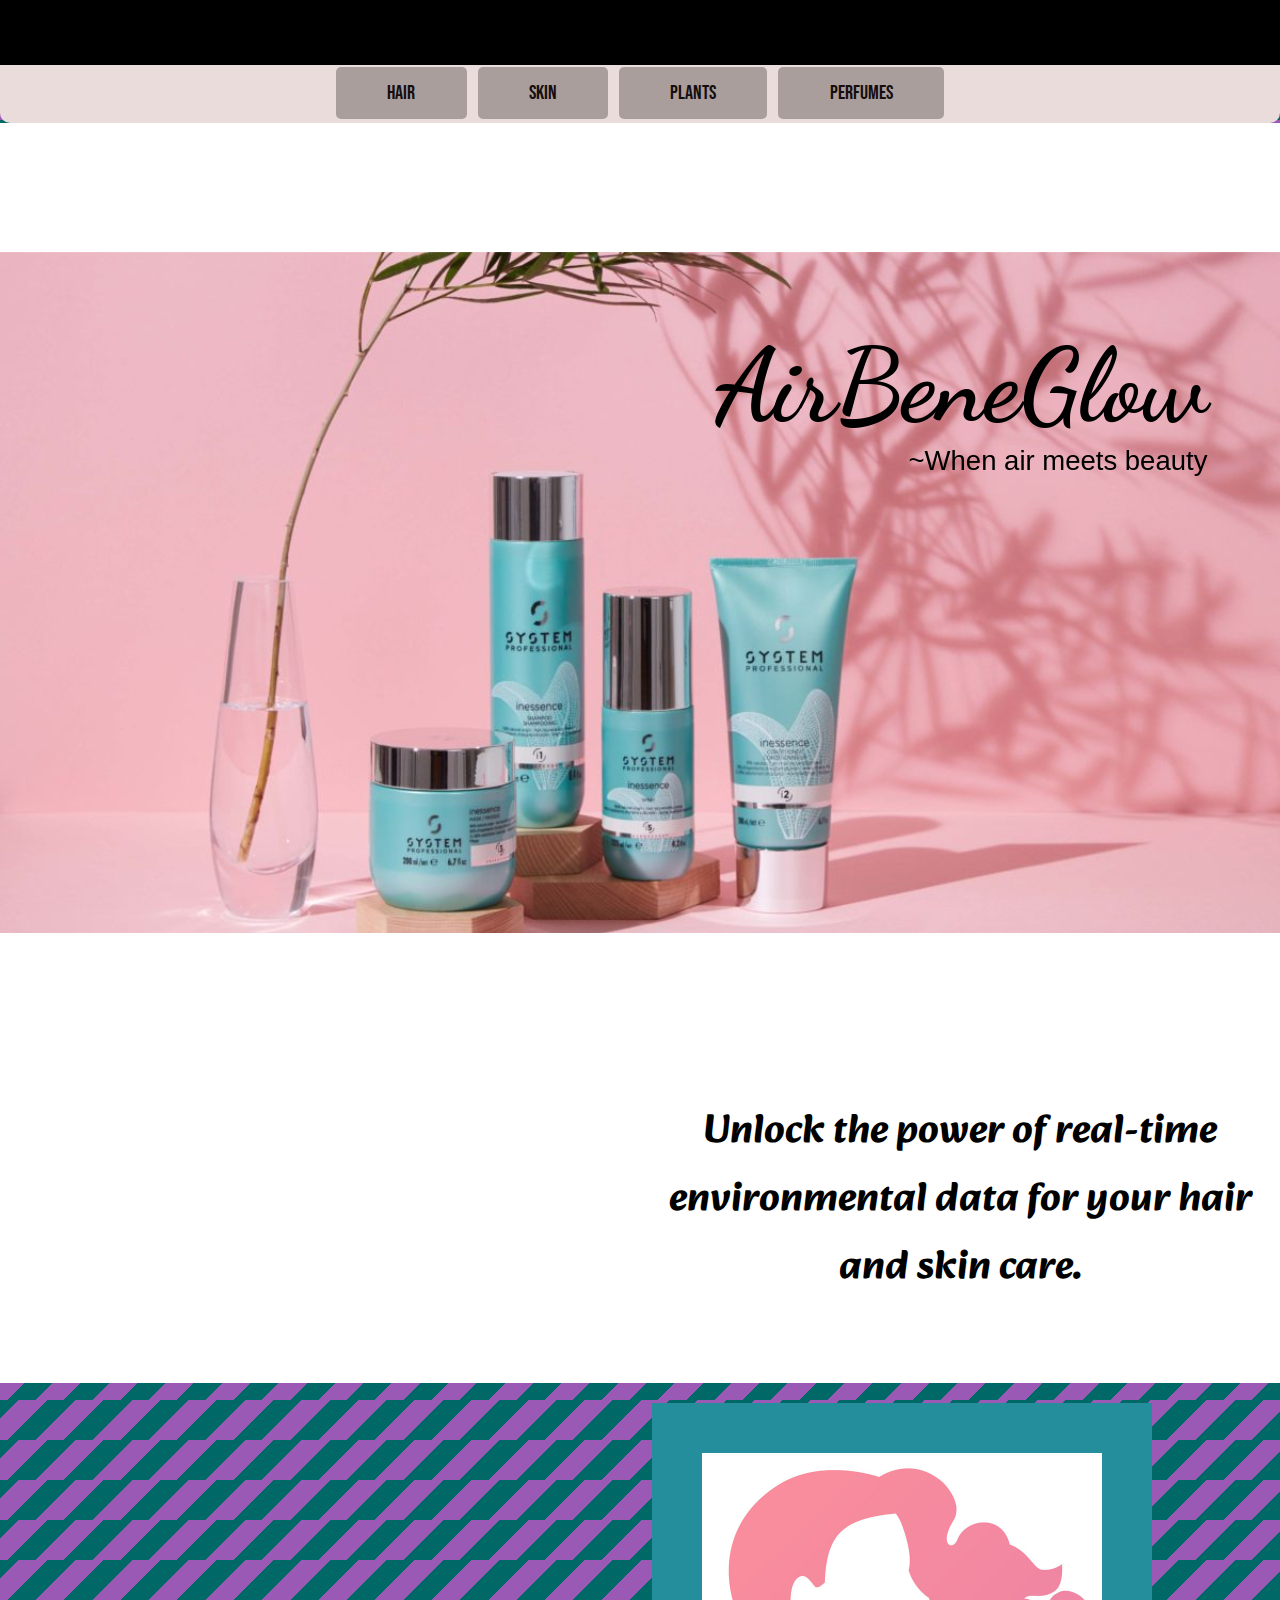
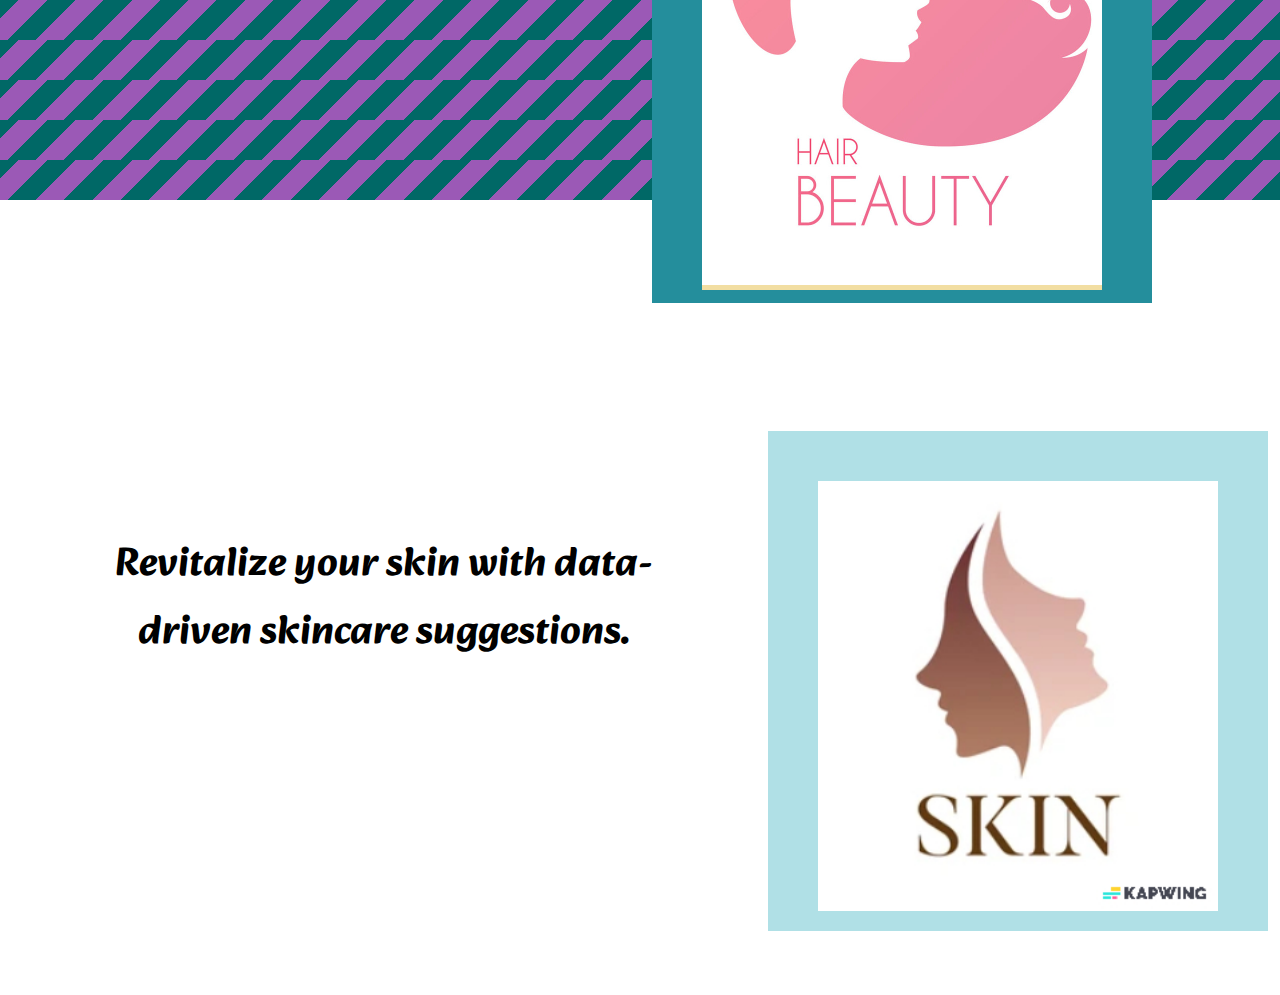
<file: website/index.html>
<!DOCTYPE html>
<html>
    <head>
        <link rel="stylesheet" href="common.css" />
        <link rel="stylesheet" href="navbar.css" />
        <link rel="stylesheet" href="footer.css" />
        
    </head>
    <body>
       
        <div class="stripes">
        <div class="meanius"></div>
        <div class="navbar">
            <a href="hair.html" class="navbar-selected">HAIR</a>
            <a href="skin.html" class="navbar-selected">SKIN</a>
            <a href="plant.html" class="navbar-selected">PLANTS</a>
            <a href="perfume.html" class="navbar-selected">PERFUMES</a>
        </div>
        <div class="top-half">
          <img src="index.jpeg" class="index-image">
        </div>
        <div class="text-beside-right-box">
          <h1 style="color:black;">Unlock the power of real-time environmental data for your hair and skin care.</h1>
          
        </div>
        <a href="hair.html" class="right-box">
          <div class="image-container" style="background-color: #F2DEA2;">
            <img src="hair.jpg" alt="Image Description" class="hair-image">
        </div>
        
        </a>

        <div class="text-beside-left-box">
          <h1 style="color:black;">Revitalize your skin with data-driven skincare suggestions.</h1>
           
        </div>
        <a href="skin.html" class="left-box">
          <div class="image-container">
            <img src="skin.jpg" alt="Image Description" class="hair-image">
          </div>
        </a>
        <div class="bottom-half"></div>
      </div>
    </body>
</html>
</file>
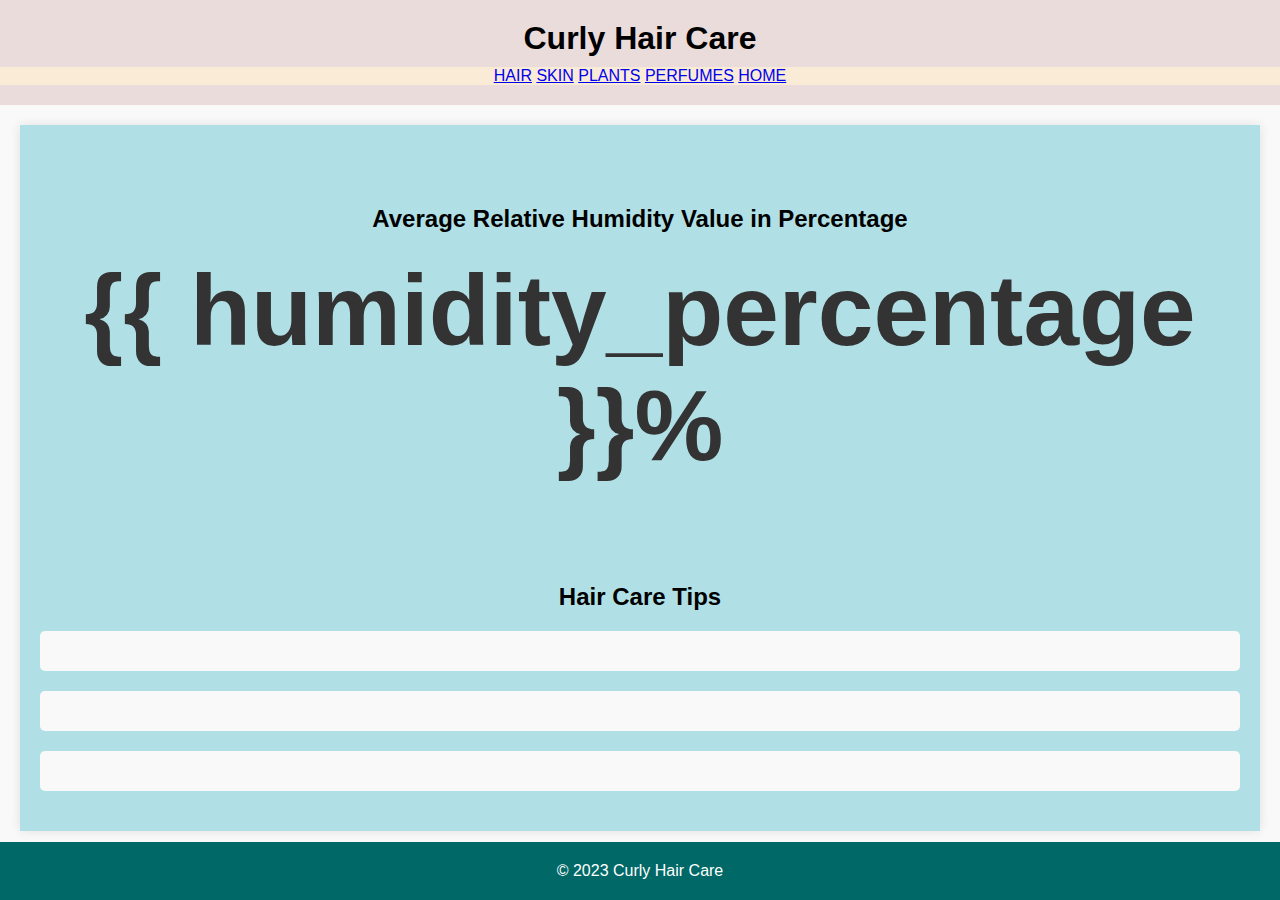
<file: website/curly.html>
<!DOCTYPE html>
<html lang="en">
<head>
    <meta charset="UTF-8">
    <meta name="viewport" content="width=device-width, initial-scale=1.0">
    <title>Curly Hair Care</title>
    <link rel="stylesheet" href="cstyle.css">
    <script src="script.js"></script>
    <script src = "curly.js"></script>
</head>
<body>
    <header>
        <h1>Curly Hair Care</h1>
        <div class="navbar" style="background-color: antiquewhite;margin-top: 10px;">
            <a href="hair.html" class="navbar-selected">HAIR</a>
            <a href="skin.html" class="navbar-selected">SKIN</a>
            <a href="plant.html" class="navbar-selected">PLANTS</a>
            <a href="perfume.html" class="navbar-selected">PERFUMES</a>
            <a href="index.html" class="navbar-selected">HOME</a>
        </div>
    </header>

    <main>
        <section class="hero">
            <h2>Average Relative Humidity Value in Percentage</h2>
            <div class="humidity">
                <p class="humidity-percentage">{{ humidity_percentage }}%</p>
            </div>
            </div>
        </section>

        <section class="hair-care-tips">
            <h2><center><div style="margin-bottom: 20px;">Hair Care Tips</div></center></h2>
            <div class="tip" id="tip1">
            </div>
            <div class="tip" id="tip2">
            </div>
            <div class="tip" id="tip3">
            </div>
        </section>
    </main>

    <footer>
        <p>&copy; 2023 Curly Hair Care</p>
    </footer>
</body>
</html>
</file>
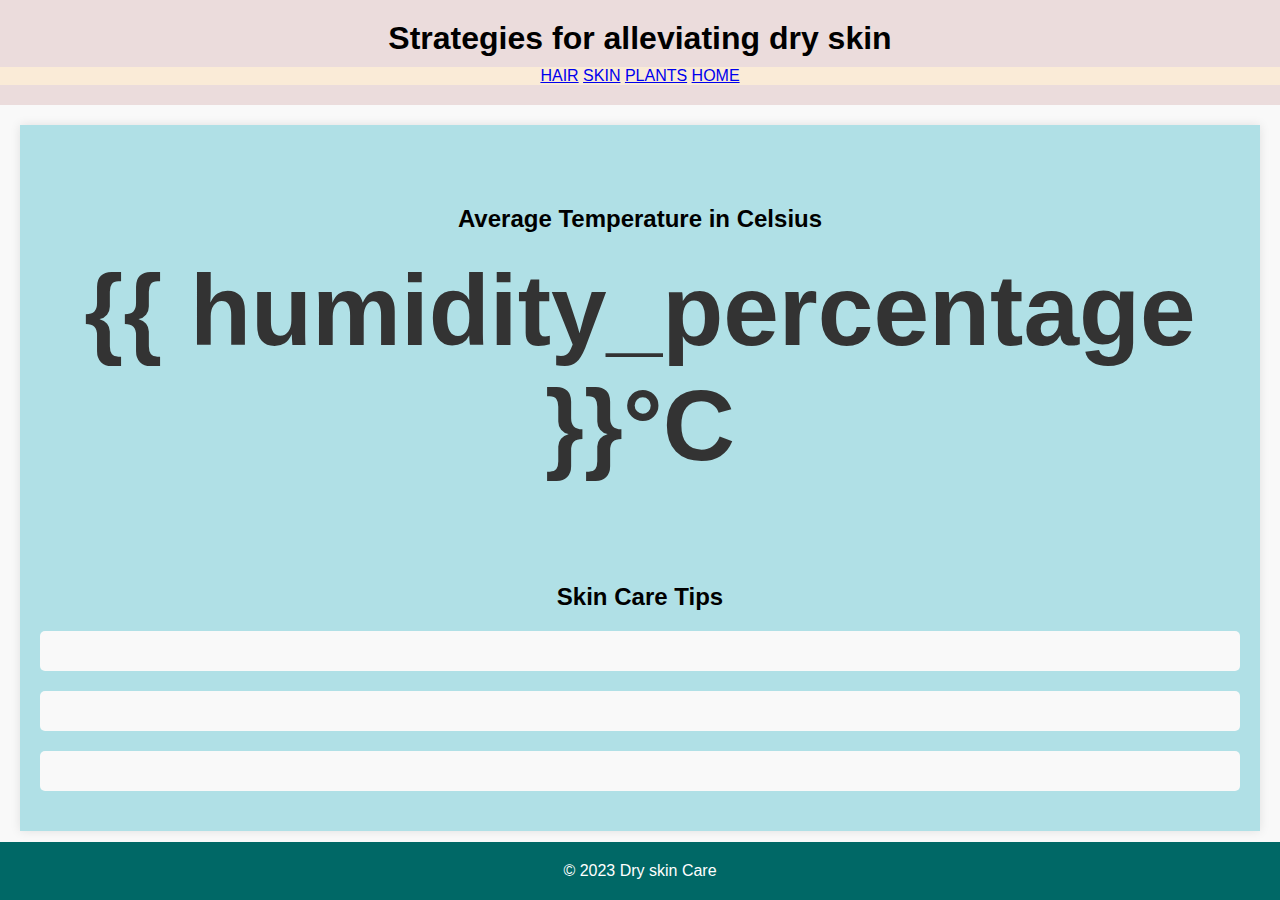
<file: website/dry.html>
<!DOCTYPE html>
<html lang="en">
<head>
    <meta charset="UTF-8">
    <meta name="viewport" content="width=device-width, initial-scale=1.0">
    <title>Dry skin care</title>
    <link rel="stylesheet" href="cstyle.css">
    <script src="script_skin.js"></script>
    <script src = "dry.js"></script>
</head>
<body>
    <header>
        <h1>Strategies for alleviating dry skin</h1>
        <div class="navbar" style="background-color: antiquewhite;margin-top: 10px;">
            <a href="hair.html" class="navbar-selected">HAIR</a>
            <a href="skin.html" class="navbar-selected">SKIN</a>
            <a href="plant.html" class="navbar-selected">PLANTS</a>
            <a href="index.html" class="navbar-selected">HOME</a>
        </div>
    </header>

    <main>
        <section class="hero">
            <h2>Average Temperature in Celsius</h2>
            <div class="humidity">
                <p class="humidity-percentage">{{ humidity_percentage }}°C</p>
            </div>
            </div>
            </div>
        </section>

        <section class="skin-care-tips">
            <h2><center><div style="margin-bottom: 20px;">Skin Care Tips</div></center></h2>
            <div class="tip" id="tip1">
               
            </div>
            <div class="tip" id="tip2">
                
            </div>
            <div class="tip" id="tip3">
             
            </div>
        </section>
    </main>

    <footer>
        <p>&copy; 2023 Dry skin Care</p>
    </footer>
</body>
</html>
</file>
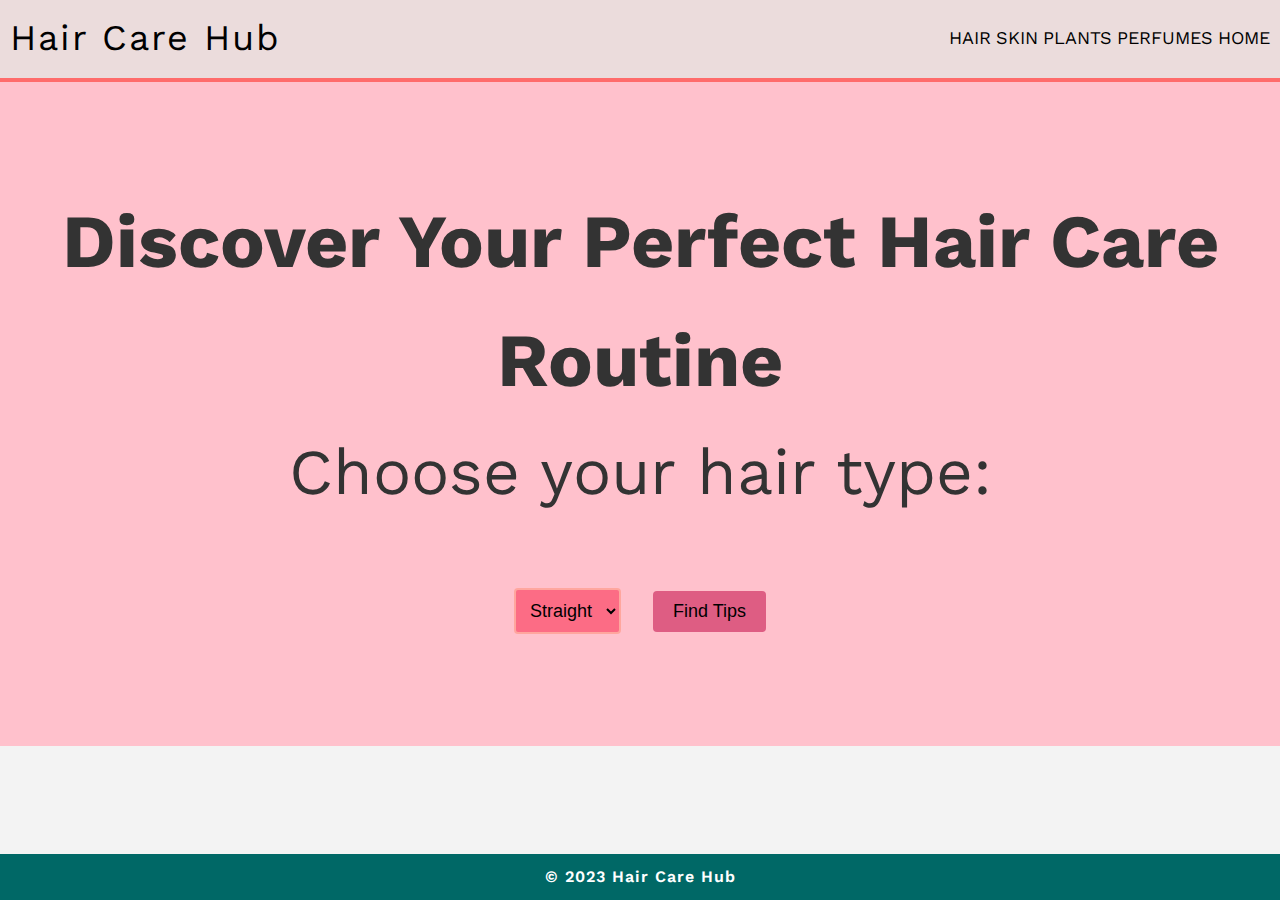
<file: website/hair.html>
<!DOCTYPE html>
<html lang="en">
<head>
    <meta charset="UTF-8">
    <meta name="viewport" content="width=device-width, initial-scale=1.0">
    <title>Hair Care Hub</title>
    <link href="https://fonts.googleapis.com/css2?family=Work+Sans:wght@400;600;700&display=swap" rel="stylesheet">
    <link rel="stylesheet" href="styles.css">
    <script src="script.js"></script>
</head>
<body>
    
    <header>
        <h1>Hair Care Hub</h1>
        <nav>
            <ul>
                <div class="navbar">
                    <a href="hair.html" class="navbar-selected">HAIR</a>
                    <a href="skin.html" class="navbar-selected">SKIN</a>
                    <a href="plant.html" class="navbar-selected">PLANTS</a>
                    <a href="perfume.html" class="navbar-selected">PERFUMES</a>
                    <a href="index.html" class="navbar-selected">HOME</a>
                </div>
            </ul>
        </nav>
    </header>
    
    <main>
        <section class="hero">
            <h3>Discover Your Perfect Hair Care Routine</h3>
            <form id="hair-type-form">
                <p>Choose your hair type:</p>
                <div class="dropdown">
                    <select id="hair-type">
                        <option value="straight">Straight</option>
                        <option value="wavy">Wavy</option>
                        <option value="curly">Curly</option>
                    </select>
                </div>
                <button id="search-button">Find Tips</button>
            </form>
        </section>
    </main>
    
    
    <footer>
        <p>&copy; 2023 Hair Care Hub</p>
    </footer>
</body>
</html>
</file>
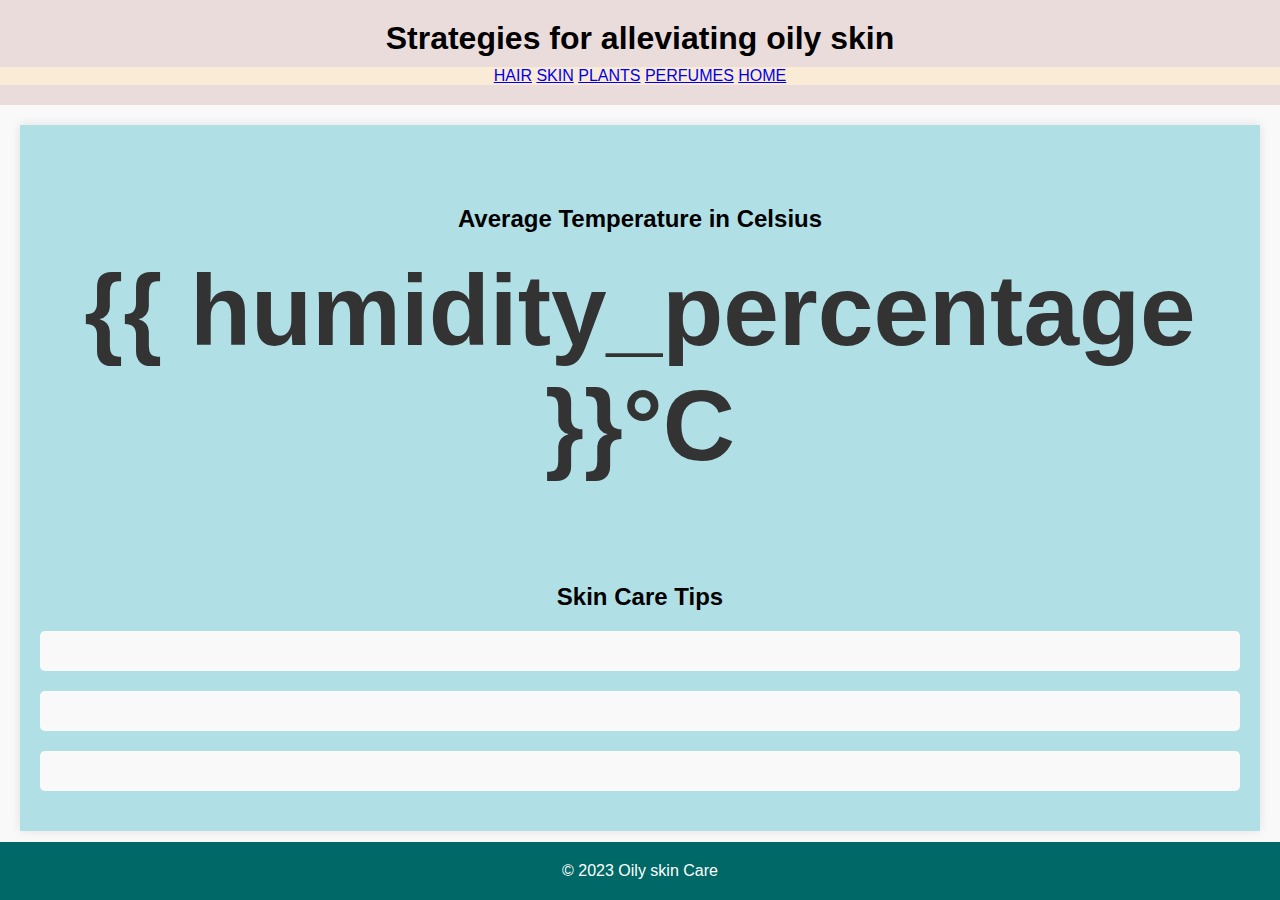
<file: website/oil.html>
<!DOCTYPE html>
<html lang="en">
<head>
    <meta charset="UTF-8">
    <meta name="viewport" content="width=device-width, initial-scale=1.0">
    <title>Oily skin Care</title>
    <link rel="stylesheet" href="cstyle.css">
    <script src="script_skin.js"></script>
    <script src = "oil.js"></script>
</head>
<body>
    <header>
        <h1>Strategies for alleviating oily skin</h1>
        <div class="navbar" style="background-color: antiquewhite;margin-top: 10px;">
            <a href="hair.html" class="navbar-selected">HAIR</a>
            <a href="skin.html" class="navbar-selected">SKIN</a>
            <a href="plant.html" class="navbar-selected">PLANTS</a>
            <a href="perfume.html" class="navbar-selected">PERFUMES</a>
            <a href="index.html" class="navbar-selected">HOME</a>
        </div>
    </header>

    <main>
        <section class="hero">
            <h2>Average Temperature in Celsius</h2>
            <div class="humidity">
                <p class="humidity-percentage">{{ humidity_percentage }}°C</p>
            </div>
        </section>

        <section class="skin-care-tips">
            <h2><center><div style="margin-bottom: 20px;">Skin Care Tips</div></center></h2>
            <div class="tip" id="tip1">
              
            </div>
            <div class="tip" id="tip2">
              
            </div>
            <div class="tip" id="tip3">
              
            </div>
        </section>
    </main>

    <footer>
        <p>&copy; 2023 Oily skin Care</p>
    </footer>
</body>
</html>
</file>
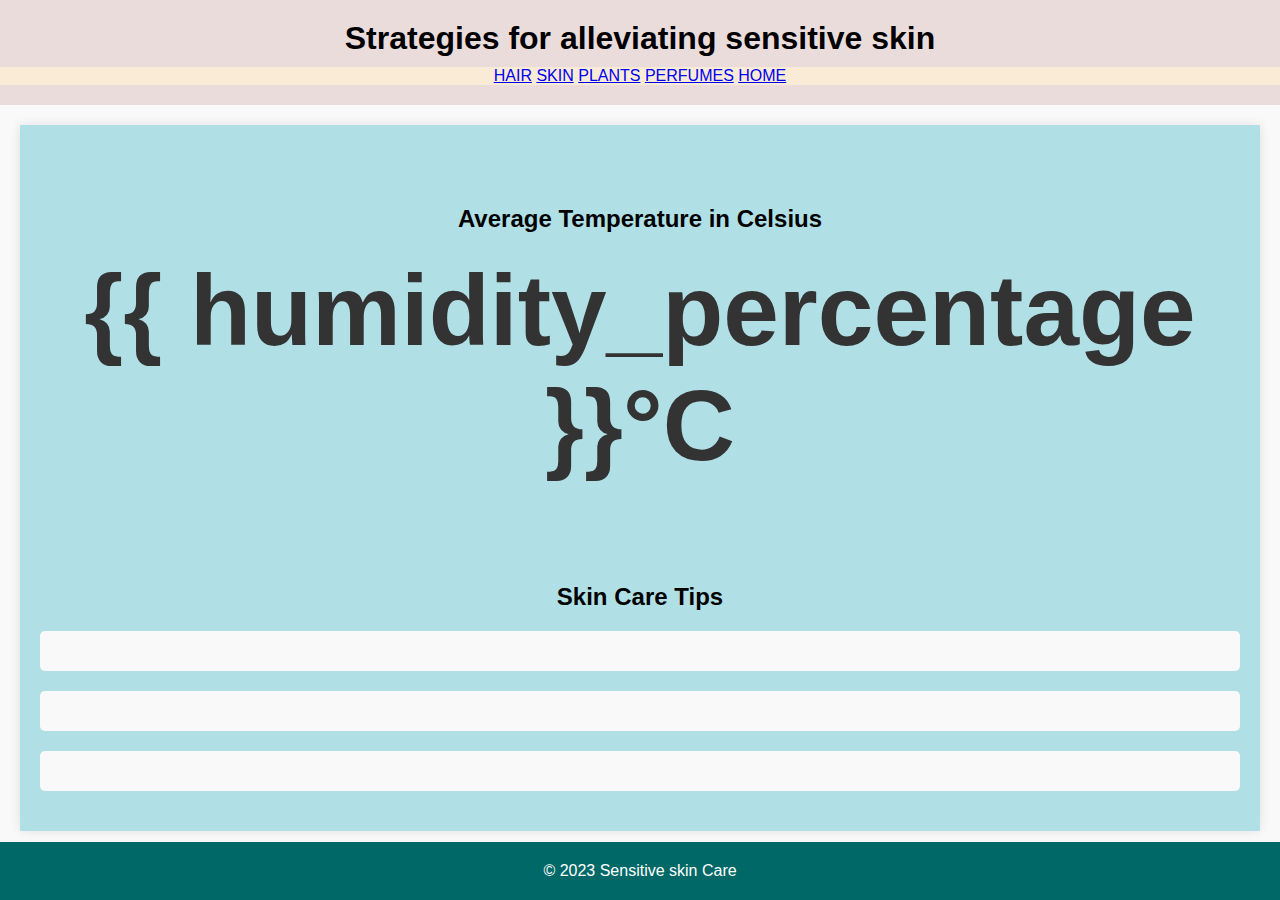
<file: website/sensitive.html>
<!DOCTYPE html>
<html lang="en">
<head>
    <meta charset="UTF-8">
    <meta name="viewport" content="width=device-width, initial-scale=1.0">
    <title>Sensitive skin Care</title>
    <link rel="stylesheet" href="cstyle.css">
    <script src="script_skin.js"></script>
    <script src="sensitive.js"></script>
</head>
<body>
    <header>
        <h1>Strategies for alleviating sensitive skin</h1>
        <div class="navbar" style="background-color: antiquewhite;margin-top: 10px;">
            <a href="hair.html" class="navbar-selected">HAIR</a>
            <a href="skin.html" class="navbar-selected">SKIN</a>
            <a href="plant.html" class="navbar-selected">PLANTS</a>
            <a href="perfume.html" class="navbar-selected">PERFUMES</a>
            <a href="index.html" class="navbar-selected">HOME</a>
        </div>
    </header>

    <main>
        <section class="hero">
            <h2>Average Temperature in Celsius</h2>
            <div class="humidity">
                <p class="humidity-percentage">{{ humidity_percentage }}°C</p>
            </div>
        </section>

        <section class="skin-care-tips">
            <h2><center><div style="margin-bottom: 20px;">Skin Care Tips</div></center></h2>
            <div class="tip" id="tip1">
               
            </div>
            <div class="tip" id="tip2">
             
            </div>
            <div class="tip" id="tip3">
            </div>
        </section>
    </main>

    <footer>
        <p>&copy; 2023 Sensitive skin Care</p>
    </footer>
</body>
</html>
</file>
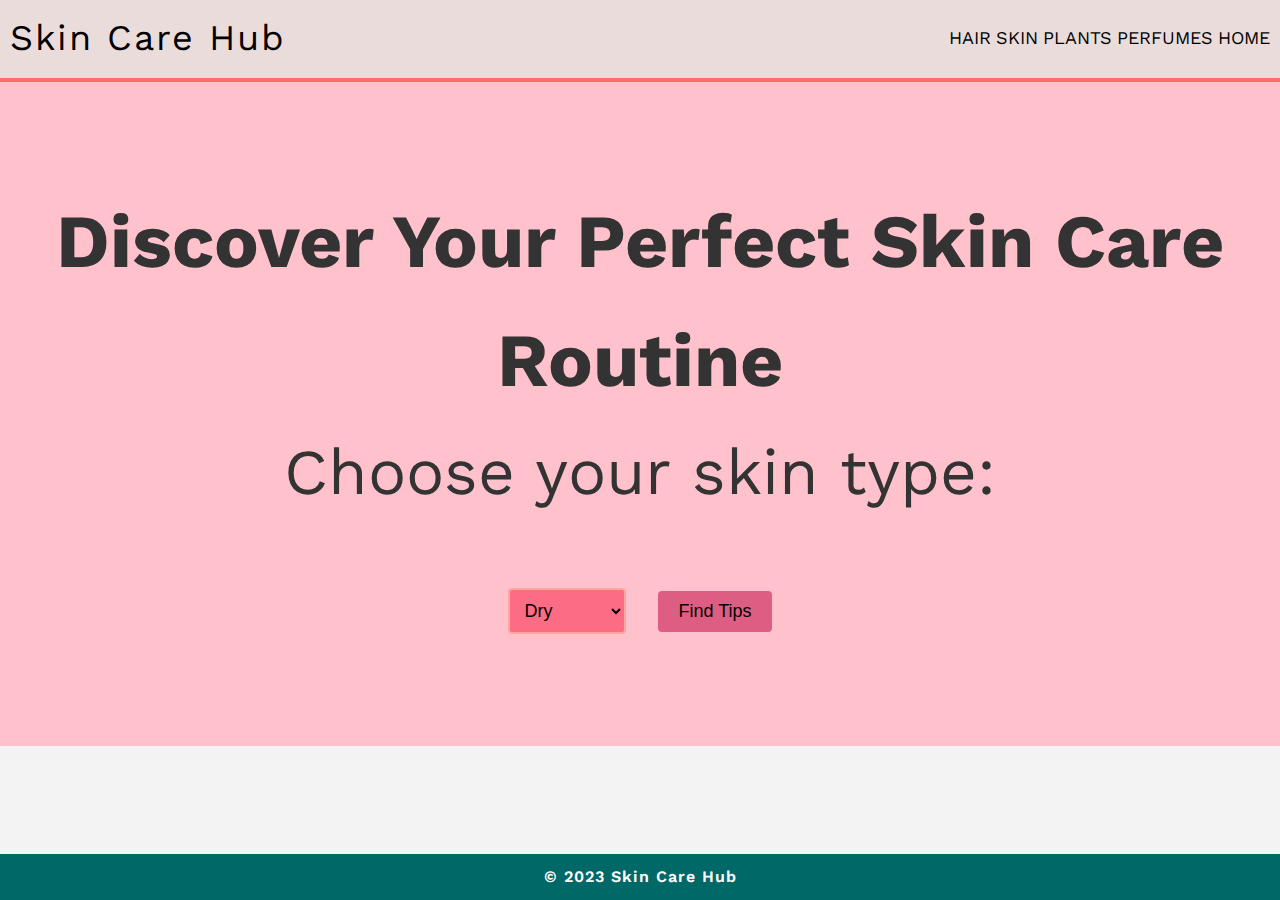
<file: website/skin.html>
<!DOCTYPE html>
<html lang="en">
<head>
    <meta charset="UTF-8">
    <meta name="viewport" content="width=device-width, initial-scale=1.0">
    <title>Skin Care Hub</title>
    <link href="https://fonts.googleapis.com/css2?family=Work+Sans:wght@400;600;700&display=swap" rel="stylesheet">
    <link rel="stylesheet" href="styles.css">
    <script src="script_skin.js"></script>
</head>
<body>

    <header>
        <h1>Skin Care Hub</h1>
        <nav>
            <ul>
                <div class="navbar">
                    <a href="hair.html" class="navbar-selected">HAIR</a>
                    <a href="skin.html" class="navbar-selected">SKIN</a>
                    <a href="plant.html" class="navbar-selected">PLANTS</a>
                    <a href="perfume.html" class="navbar-selected">PERFUMES</a>
                    <a href="index.html" class="navbar-selected">HOME</a>
                </div>
            </ul>
        </nav>
    </header>
    
    <main>
        <section class="hero">
            <h3>Discover Your Perfect Skin Care Routine</h3>
            <form id="skin-type-form">
                <p>Choose your skin type:</p>
                <div class="dropdown">
                    <select id="skin-type">
                        <option value="dry">Dry</option>
                        <option value="oil">Oily</option>
                        <option value="sensitive">Sensitive</option>
                    </select>
                </div>
                <button id="search-button">Find Tips</button>
            </form>
        </section>
    </main>
    
    
    <footer>
        <p>&copy; 2023 Skin Care Hub</p>
    </footer>
</body>
</html>
</file>
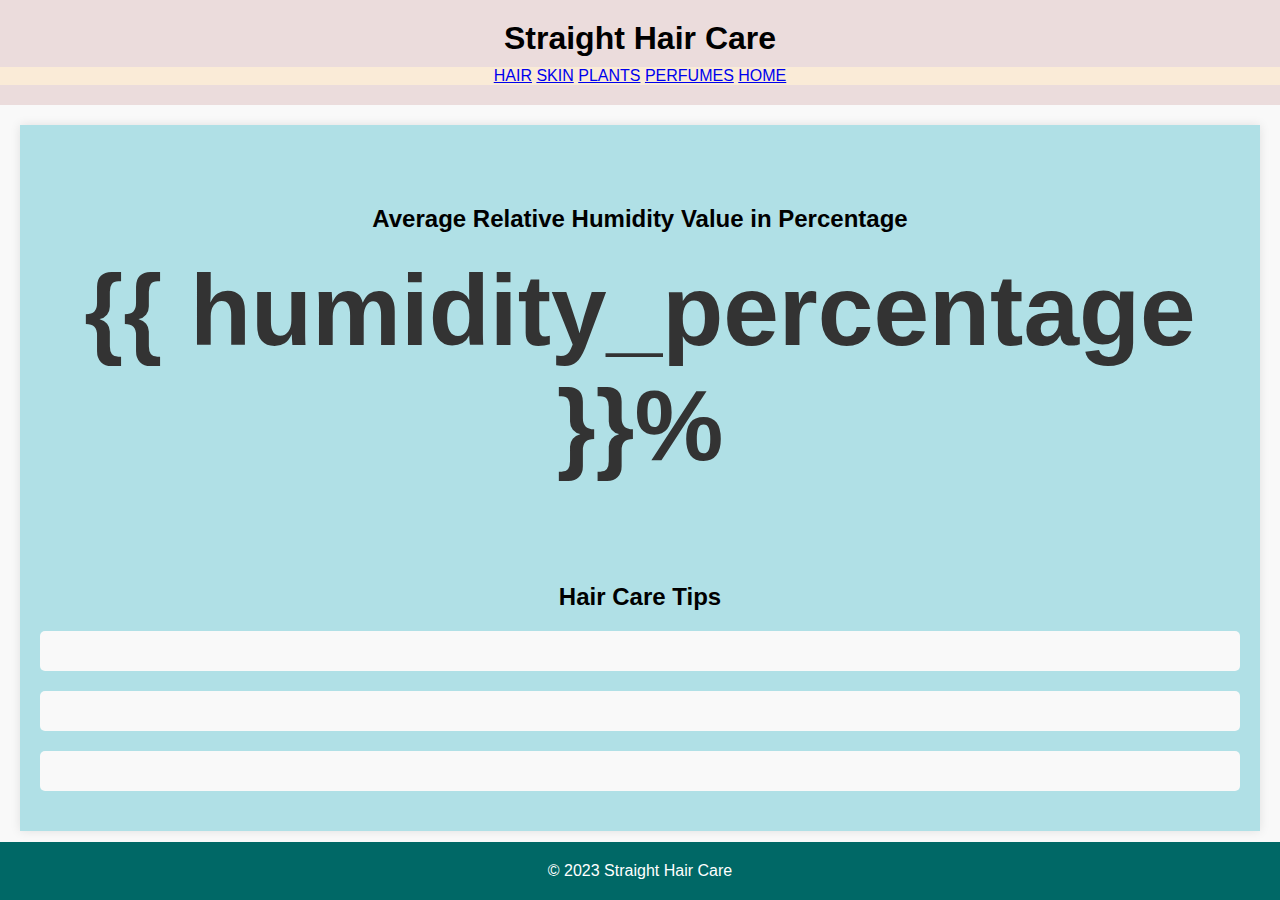
<file: website/straight.html>
<!DOCTYPE html>
<html lang="en">
<head>
    <meta charset="UTF-8">
    <meta name="viewport" content="width=device-width, initial-scale=1.0">
    <title>Straight Hair Care</title>
    <link rel="stylesheet" href="cstyle.css">
    <script src="script.js"></script>
    <script src = "straight.js"></script>
</head>
<body>
    <header>
        <h1>Straight Hair Care</h1>
        <div class="navbar" style="background-color: antiquewhite;margin-top: 10px;">
            <a href="hair.html" class="navbar-selected">HAIR</a>
            <a href="skin.html" class="navbar-selected">SKIN</a>
            <a href="plant.html" class="navbar-selected">PLANTS</a>
            <a href="perfume.html" class="navbar-selected">PERFUMES</a>
            <a href="index.html" class="navbar-selected">HOME</a>
        </div>
    </header>

    <main>
        <section class="hero">
            <h2>Average Relative Humidity Value in Percentage</h2>
            <div class="humidity">
                <p class="humidity-percentage">{{ humidity_percentage }}%</p>
            </div>
        </section>

        <section class="hair-care-tips">
            <h2><center><div style="margin-bottom: 20px;">Hair Care Tips</div></center></h2>
            <div class="tip" id="tip1">
              
            </div>
            <div class="tip" id="tip2">
            
            </div>
            <div class="tip" id="tip3">
              
            </div>
        </section>
    </main>

    <footer>
        <p>&copy; 2023 Straight Hair Care</p>
    </footer>
</body>
</html>
</file>
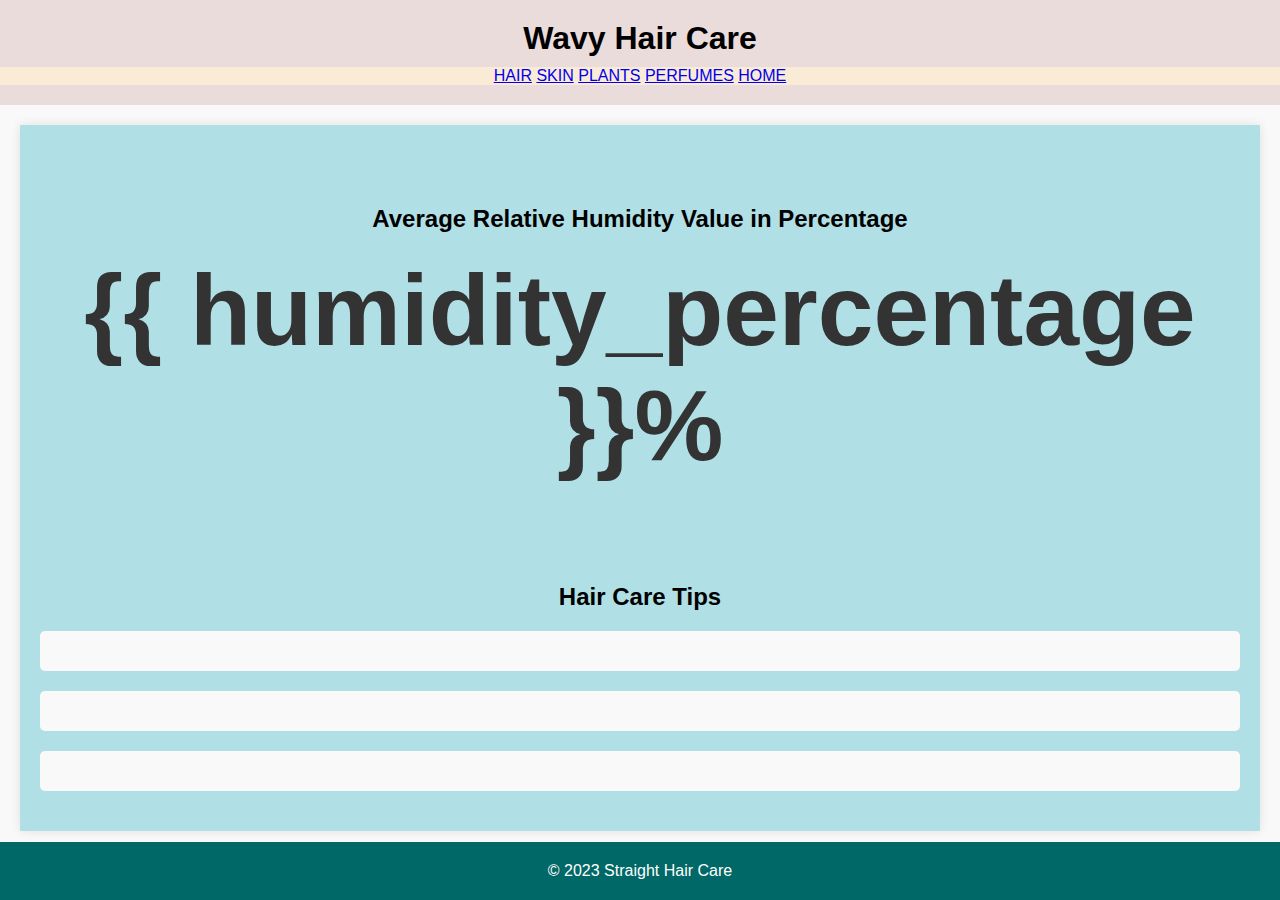
<file: website/wavy.html>
<!DOCTYPE html>
<html lang="en">
<head>
    <meta charset="UTF-8">
    <meta name="viewport" content="width=device-width, initial-scale=1.0">
    <title>Wavy Hair Care</title>
    <link rel="stylesheet" href="cstyle.css">
    <script src="script.js"></script>
    <script src="wavy.js"></script>
</head>
<body>
    <header>
        <h1>Wavy Hair Care</h1>
        <div class="navbar" style="background-color: antiquewhite;margin-top: 10px;">
            <a href="hair.html" class="navbar-selected">HAIR</a>
            <a href="skin.html" class="navbar-selected">SKIN</a>
            <a href="plant.html" class="navbar-selected">PLANTS</a>
            <a href="perfume.html" class="navbar-selected">PERFUMES</a>
            <a href="index.html" class="navbar-selected">HOME</a>
        </div>
    </header>

    <main>
        <section class="hero">
            <h2>Average Relative Humidity Value in Percentage</h2>
            <div class="humidity">
                <p class="humidity-percentage">{{ humidity_percentage }}%</p>
            </div>
        </section>

        <section class="hair-care-tips">
            <h2><center><div style="margin-bottom: 20px;">Hair Care Tips</div></center></h2>
            <div class="tip" id="tip1">
                <!-- Placeholder for Tip 1 -->
            </div>
            <div class="tip" id="tip2">
                <!-- Placeholder for Tip 2 -->
            </div>
            <div class="tip" id="tip3">
                <!-- Placeholder for Tip 3 -->
            </div>
        </section>
    </main>

    <footer>
        <p>&copy; 2023 Straight Hair Care</p>
    </footer>
</body>
</html>
</file>
<file: website/common.css>
@import url("fonts.css");

* {
  box-sizing: border-box;
}

body {
  overflow-x: hidden;
  margin: 0;
  text-align: center;
  background-color: white;
  font-size: 20px;
}

.meanius {
  display: grid;
  grid-template-columns: max(70px, 10%) 30% 8%;
  background-color: black;
  width: 100%;
  padding-left: 10px;
  padding-top: 5px;
  padding-bottom: 2px;
  font-family: "Temp Quote Font";
  height: 65px;
}

.meanius-item {
  grid-row: 1;
}


.box {
  background-image: radial-gradient(
    rgba(235, 255, 204, 0.7),
    rgba(246, 255, 238, 0.5)
  );
  border-radius: 30px;
  padding: 20px;
  margin: 20px;
  box-shadow: 10px 5px 5px rgba(50, 50, 50, 0.4);
}

.box h3 {
  margin-bottom: 0px;
  margin-top: 10px; 
  font-family: 'Heading Font';
}

.about1 {
  margin: 50px;
}

.about2 {
  margin: 50px;
}

.faq-box {
  text-align: left;
  height: 60px;
  overflow-y: hidden;
  padding-top: 0;
  padding-bottom: 10;
  width: fit-content;
  font-family: 'Song Font'; 
  color: rgba(63, 38, 0, 0.934);
}

.faq-box:hover {
  height: fit-content;
}

.answers {
  opacity: 0;
  transition: opacity 0.5s ease-in-out;
}

.faq-box:hover .answers {
  opacity: 1;
}







.index-image {
  width: 100%; 
  height: 100%;
  object-fit: cover;
}

.hair-image {
  width: 100%;
  height: auto;
  
}
.image-container {
  width: 80%; 
  height: auto; 
  margin: 10% auto; 
}


.text-beside-left-box {
  width: 50%;
  float: left;
  padding: 10px;
  margin-top: 10%;
  font-family: "Description Font";
  color: #87CEEB;
  margin-left: 5%;
}

.left-box {
  width: 500px;
  height: 500px;
  background-color: powderblue;
  float: left;
  margin-right: 10px;
  margin-top: 5%;
  margin-bottom: 5%;
  margin-left: 5%;
}

.text-beside-right-box {
  width: 50%; 
  float: right;
  padding: 10px;
  margin-top: 10%;
  font-family: "Description Font";
  color: #87CEEB;
  margin-left: 5%;
}

.right-box {
  width: 500px;
  height: 500px;
  background-color: rgb(36, 142, 156);
  float: right;
  margin-left: 5%;
  margin-right: 10%;
  margin-top: 5%;
  margin-bottom: 5%;
}
.stripes {
  background-image: repeating-linear-gradient(-45deg, #006866, #006866 20px, #9B59B6 20px, #9B59B6 40px);
  background-size: 100% 40px;
  height: 200vh;
}
</file>
<file: website/navbar.css>
@import url("fonts.css");

.navbar {
  overflow: hidden;
  background-color:rgb(235, 220, 220) ;
  position: sticky;
  top: 0px;
  width: 100vw;
  font-family: "Navbar Font";
  border-bottom-right-radius: 10px;
  border-bottom-left-radius: 10px;
  z-index: 99;
}

.navbar a {
  align-items: center;
  justify-content: space-between;
  display: inline-flex;
  color: #160e0e;
  text-align: center;
  text-decoration: none;
  padding: 14px 4%;
  font-size: 20px;
  border-radius: 5px;
  margin: 2px 4px 4px 4px;
}

.navbar-selected {
  background-color: rgba(12, 3, 1, 0.287);
}



.top-half{
            height: 90vh; 
            background-color: rgb(152,115,172);
            display: flex;
            align-items: center;
            justify-content: center;
}

.bottom-half{
  height: 50vh;
  background-color: white;
}
</file>
<file: website/footer.css>
@import url("fonts.css");

.footer {
  /* background-image: url("banner_2.jpeg"); */
  background-color: #006866;
  border-top-right-radius: 10px;
  border-top-left-radius: 10px;
  width: 100%;
  height: 350px;
  display: grid;
  grid-template-columns: 40% 2px 29% 2px 29%;
  color: black;
  margin-top: 20px;
  
}

.footer-col {
  display: grid;
  grid-template-rows: 60% 40%;
}

.footer-box {
  background: rgba(0, 0, 0, 0.3);
  font-family: "Footer Font";
  font-size: 20px;
}

.footer-box-big {
  border-radius: 30px;
  padding: 10px;
  margin-left: 20px;
  margin-right: 20px;
  margin-top: 14px;
  margin-bottom: 10px;
}

.footer-box-small {
  border-radius: 10px;
  padding: 5px;
  margin: 5px;
  font-size: 16px;
}

.footer-col-3-grid {
  display: grid;
  margin-top: 20%;
}



.footer a:link {
  color: white;
  background-color: transparent;
  text-decoration: underline;
}

.footer a:visited {
  color: white;
  background-color: transparent;
  text-decoration: none;
}

.footer a:hover {
  color: white;
  background-color: transparent;
  text-decoration: none;
}



.link-icon::after {
  content: "\f35d";
  font-family: "FA Font";
  font-size: 10px;
  display: inline-block;
  margin-left: 5px;
}
</file>
<file: website/cstyle.css>
body, h1, h2, h3, p, ul {
    margin: 0;
    padding: 0;
}


body {
    background-color: #f9f9f9;
    font-family: Arial, sans-serif;
}


header {
    background-color: rgb(235, 220, 220);
    color: #000;
    padding: 20px 0;
    text-align: center;
}

.header-content {
    max-width: 1200px;
    margin: 0 auto;
    display: flex;
    justify-content: space-between;
    align-items: center;
}

nav ul {
    list-style: none;
}

nav ul li {
    display: inline;
    margin-right: 20px;
}

nav ul li a {
    text-decoration: none;
    color: #fff;
    font-weight: bold;
}

/* Main section styles */
main {
    max-width: 1200px;
    margin: 20px auto;
    padding: 20px;
    background-color: powderblue;
    box-shadow: 0 0 10px rgba(0, 0, 0, 0.1);
}

/* Hero section styles */
.hero {
    text-align: center;
    padding: 60px 0;
    display: flex;
    flex-direction: column;
    align-items: center; /* Center content horizontally */
    justify-content: center; /* Center content vertically */
}

.humidity {
    font-size: 100px;
    font-weight: bold;
    color: #333;
    margin-top: 20px; /* Add margin to separate it from other content */
}

/* Hair care tips styles */
.skin-care-tips {
    margin-top: 40px;
    
}
.hair-care-tips {
    margin-top: 40px;
}

.tip {
    background-color: #f9f9f9;
    padding: 20px;
    margin-bottom: 20px;
    border-radius: 5px;
}

.tip h3 {
    font-size: 20px;
    color: #333;
}

.tip p {
    font-size: 16px;
    color: #666;
}

/* Footer styles */
/* Footer styles */
footer {
    text-align: center;
    background-color: #006866;
    color: #fff;
    padding: 20px 0;
    position: absolute;
    bottom: 0;
    width: 100%;
}

/* Responsive design */
@media screen and (max-width: 768px) {
    header {
        padding: 10px 0;
    }

    .header-content {
        flex-direction: column;
        align-items: center;
    }

    nav ul {
        margin-top: 10px;
    }

    nav ul li {
        display: block;
        margin: 10px 0;
    }

    main {
        padding: 10px;
    }

    .hero .humidity {
        font-size: 36px;
    }
}
</file>
<file: website/styles.css>
/* Reset some default styles */
* {
    margin: 0;
    padding: 0;
    box-sizing: border-box;
}

/* Body and Typography */
body {
    font-family: 'Work Sans', sans-serif; 
    background-color: #f3f3f3;
    color: #333;
    line-height: 1.6;
    overflow: hidden;
}

/* Header */
header {
    background-color: rgb(235, 220, 220);
    color: black;
    padding: 10px;
    display: flex;
    justify-content: space-between;
    align-items: center;
    border-bottom: 4px solid #ff6b6b; /* Light Red */
}

header h1 {
    font-size: 36px;
    font-weight: normal; /* Not bold */
    letter-spacing: 2px;
}

nav ul {
    list-style: none;
    display: flex;
}

nav li {
    margin-right: 20px;
}

nav a {
    text-decoration: none;
    color: black;
    font-weight: normal; /* Not bold */
    font-size: 18px; /* Larger font size */
    transition: color 0.3s ease;
}

nav a:hover {
    color: #ffa69e; /* Light Reddish-Pink */
}

/* Main Section */
.hero {
    text-align: center;
    padding: 100px 0;
    background-color: #FFC1CC; /* Light Green - Complementary Color */
    font-size: 64px;
}

.hero h2 {
    font-size: 40px; /* Larger font size */
    margin-bottom: 20px;
    color: #333; /* Text color adjusted for readability */
    text-shadow: 2px 2px 4px rgba(0, 0, 0, 0.5);
}

.dropdown {
    display: inline-block;
    margin-top: 20px;
}

#skin-type {
    padding: 10px;
    font-size: 18px; /* Larger font size */
    border: 2px solid #ffa69e; /* Light Reddish-Pink */
    border-radius: 4px;
    margin-right: 10px;
    background-color: #fc6c85; /* Light Reddish-Pink */
    color: #000; /* Black text color */
}
#hair-type {
    padding: 10px;
    font-size: 18px; /* Larger font size */
    border: 2px solid #ffa69e; /* Light Reddish-Pink */
    border-radius: 4px;
    margin-right: 10px;
    background-color: #fc6c85; /* Light Reddish-Pink */
    color: #000; /* Black text color */
}

#search-button {
    padding: 10px 20px;
    background-color: #de5d83; /* Light Red */
    color: #000;
    border: none;
    border-radius: 4px;
    cursor: pointer;
    font-size: 18px; /* Larger font size */
    font-weight: normal; /* Not bold */
    transition: background-color 0.3s ease;
}

#search-button:hover {
    background-color: #ff4242; /* Dark Red */
}

/* Footer */
html, body {
    height: 100%;
}

body {
    display: flex;
    flex-direction: column;
}

main {
    flex-grow: 1;
}

/* Footer */
footer {
    background-color: #006866;
    color: #fff;
    text-align: center;
    padding: 10px 0;
    font-weight: 600;
    letter-spacing: 1px;
}
</file>
